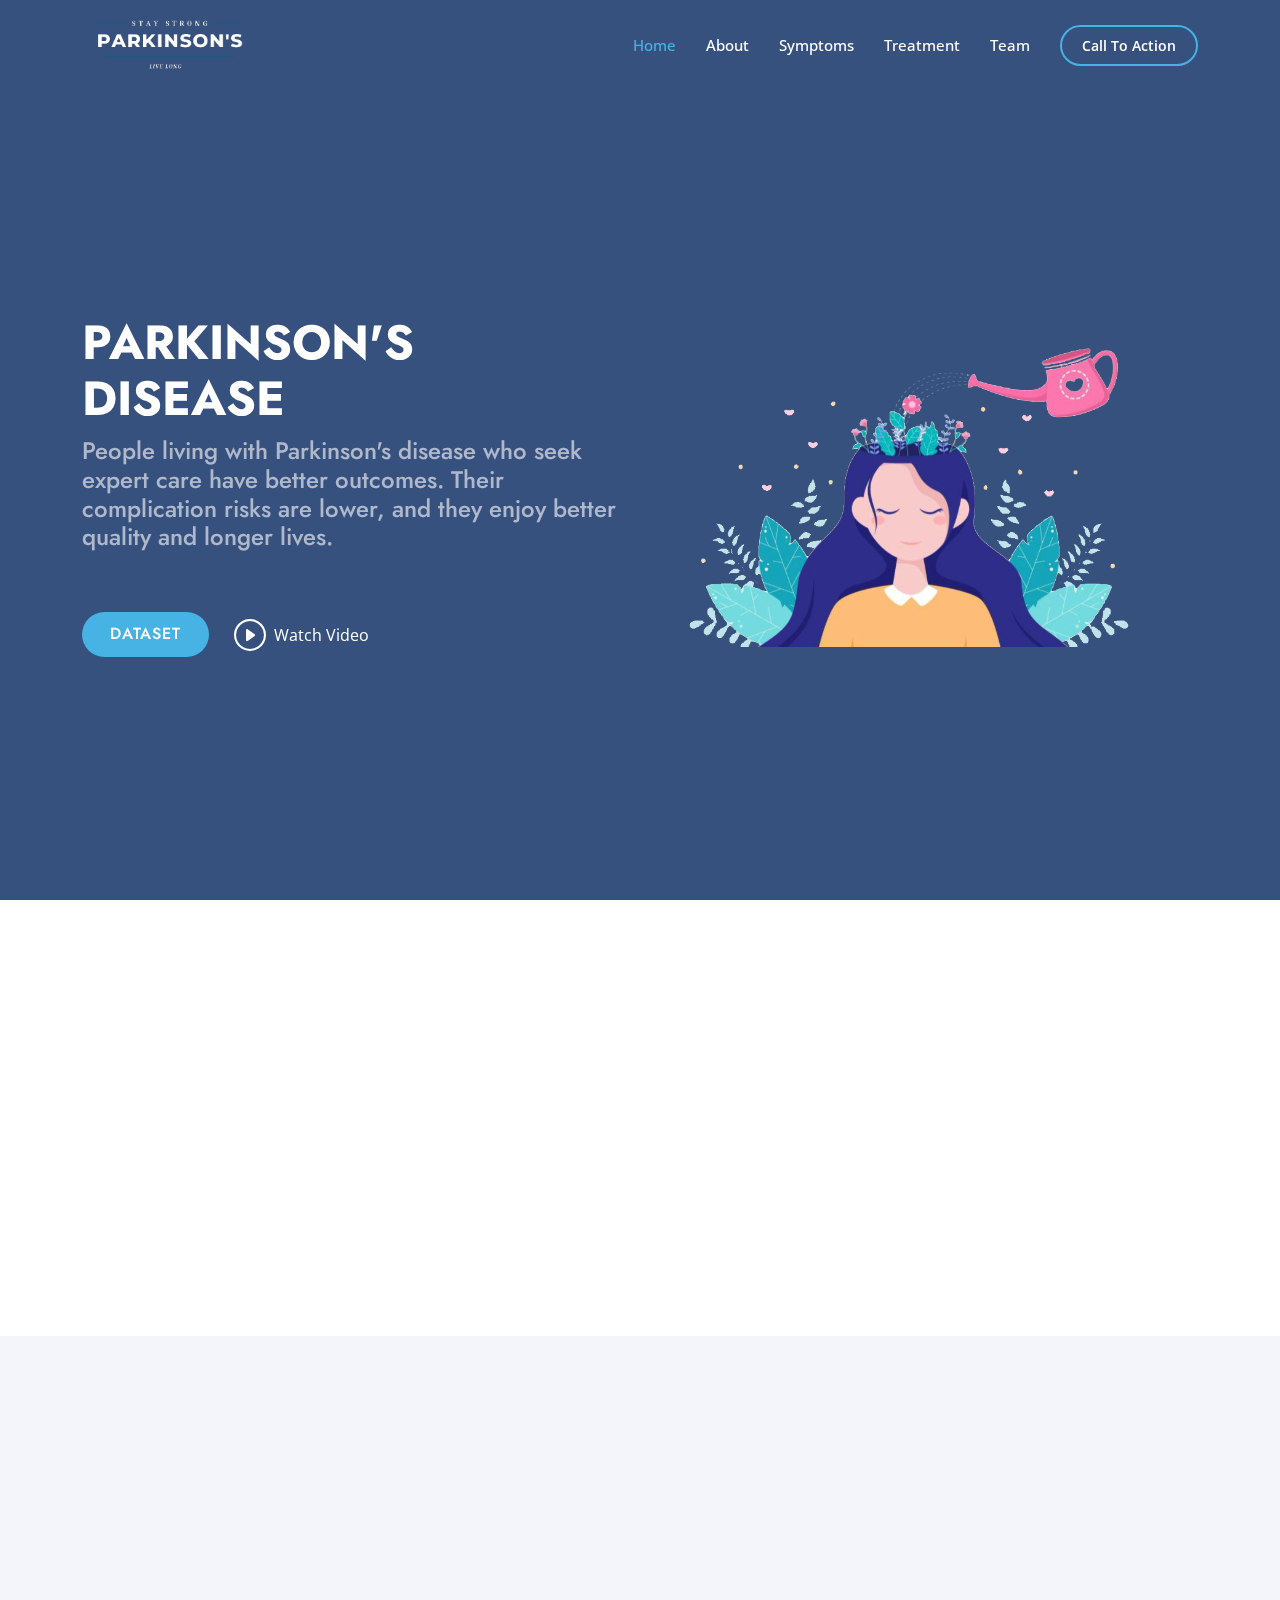
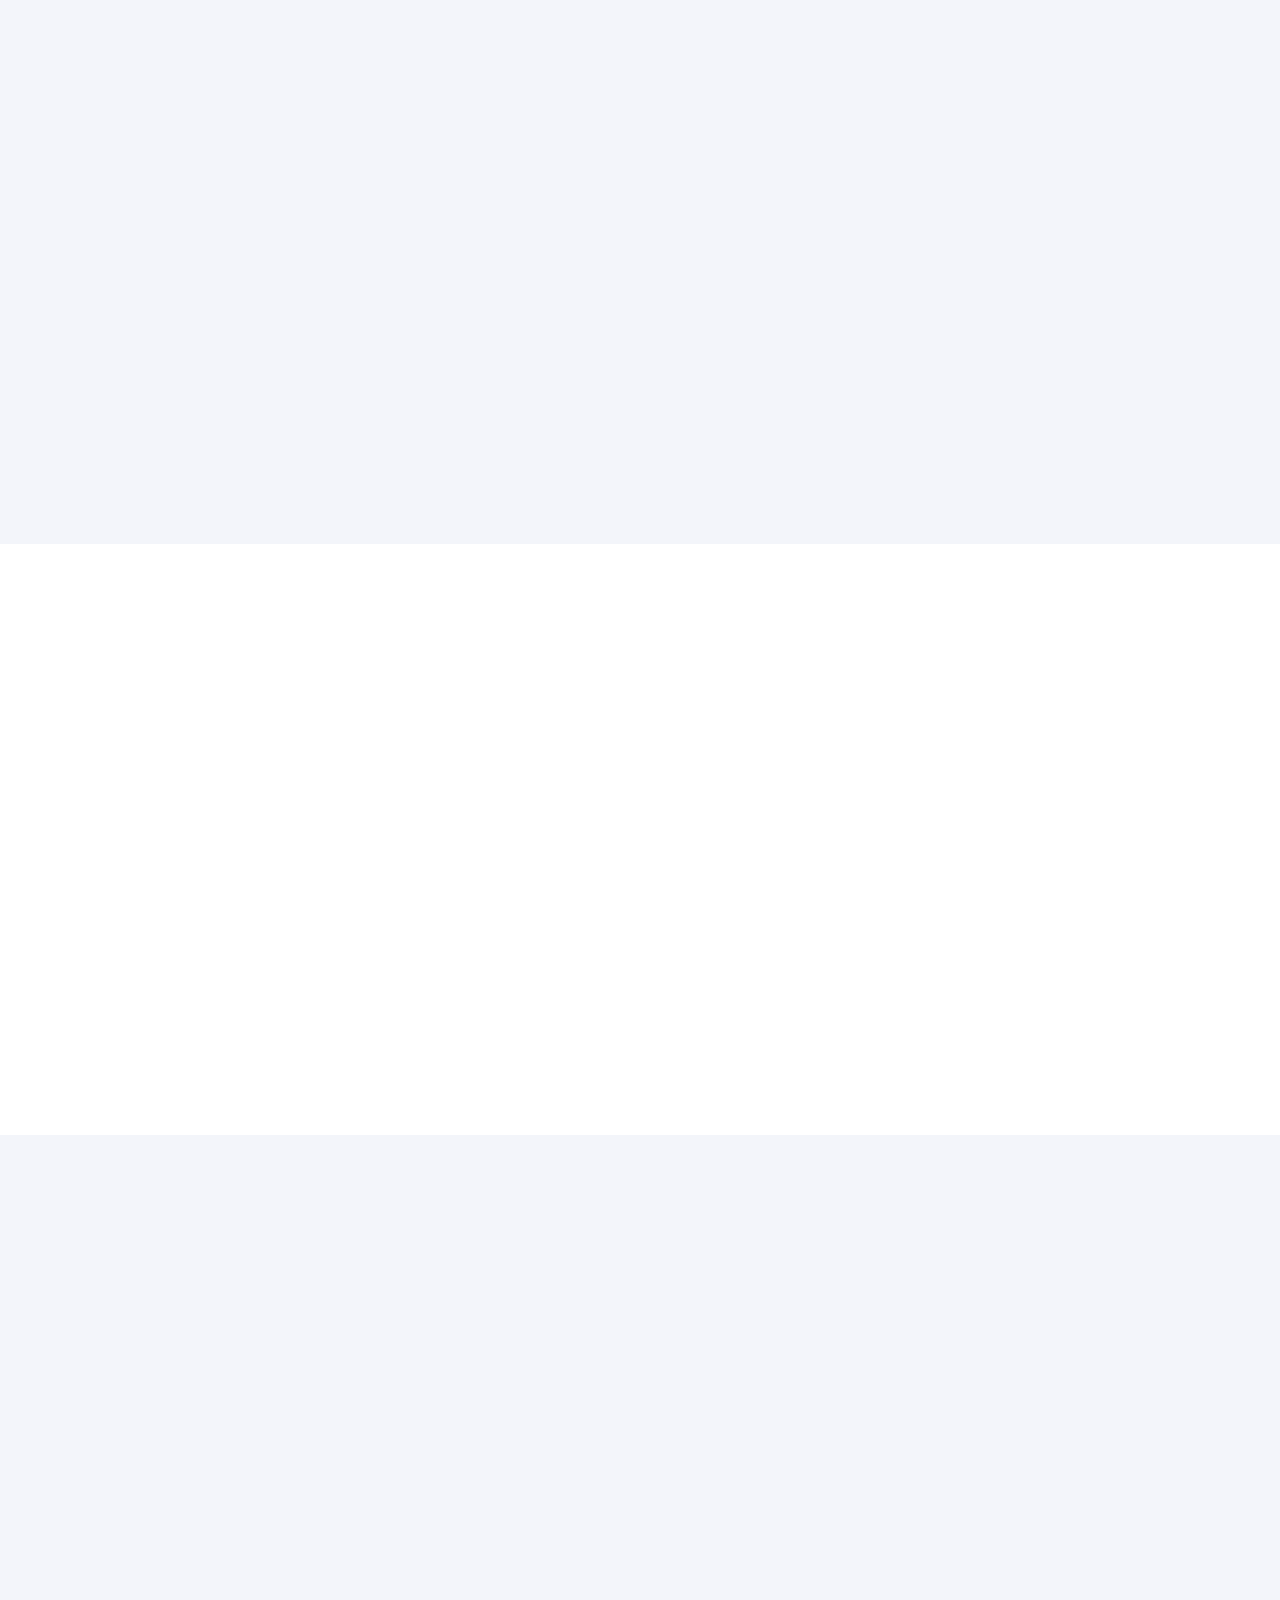
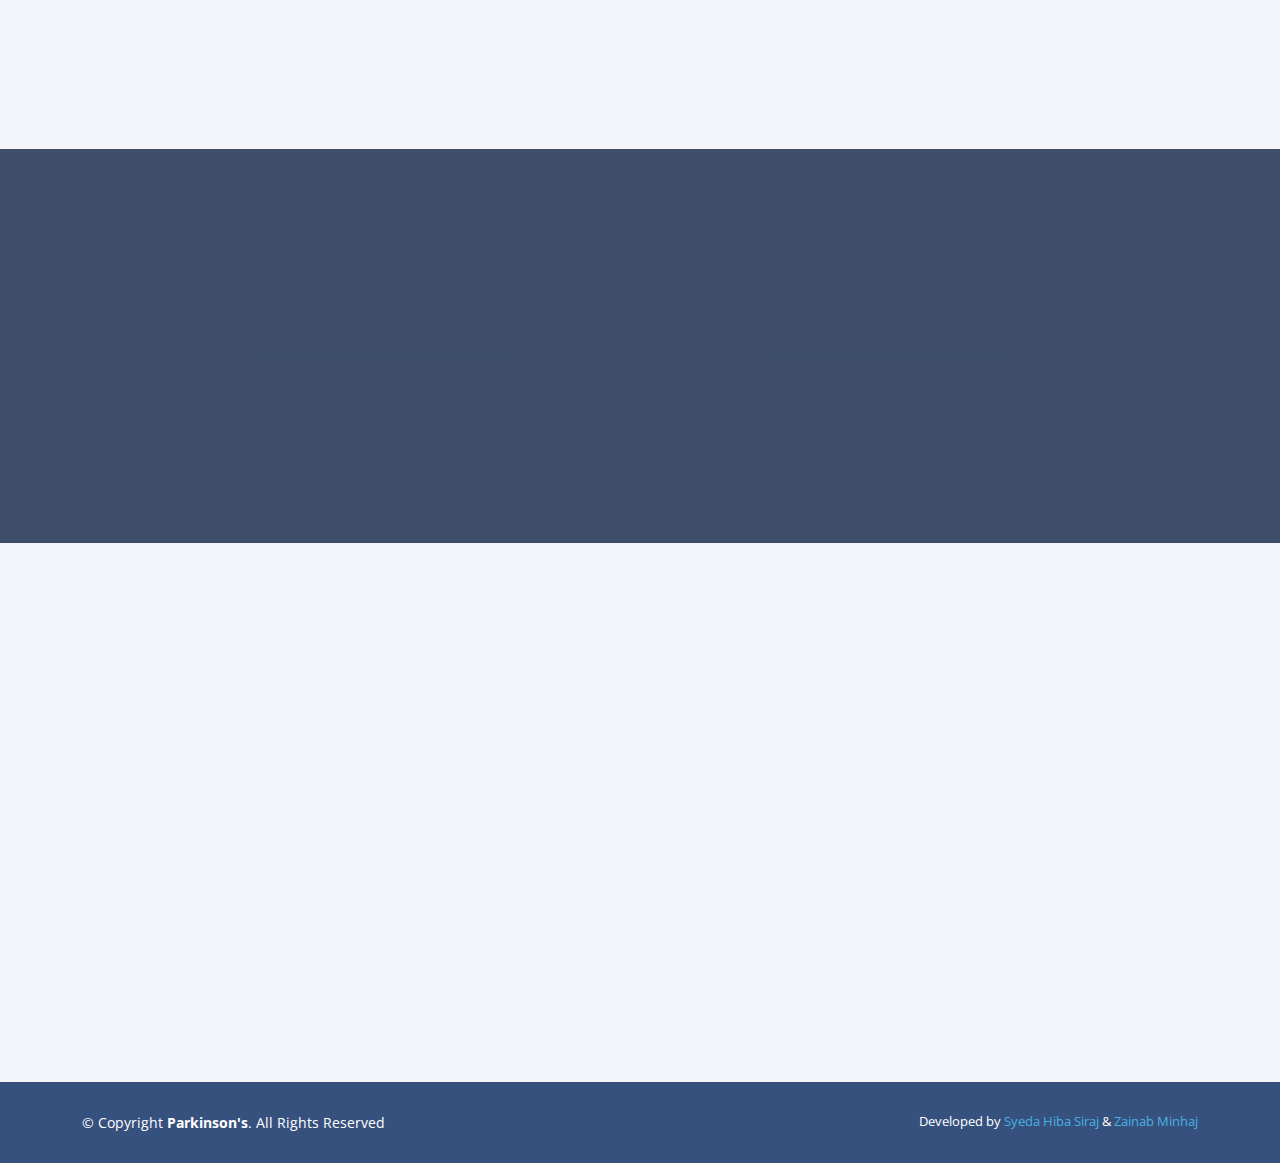
<file: index.html>
<!DOCTYPE html>
<html lang="en">

<head>
  <meta charset="utf-8">
  <meta content="width=device-width, initial-scale=1.0" name="viewport">

  <meta content="" name="description">
  <meta content="" name="keywords">

  <!-- Favicons -->
  <link href="assets/img/main-bg.png" rel="icon">

  <!-- Google Fonts -->
  <link href="https://fonts.googleapis.com/css?family=Open+Sans:300,300i,400,400i,600,600i,700,700i|Jost:300,300i,400,400i,500,500i,600,600i,700,700i|Poppins:300,300i,400,400i,500,500i,600,600i,700,700i" rel="stylesheet">

  <!-- Vendor CSS Files -->
  <link href="assets/vendor/aos/aos.css" rel="stylesheet">
  <link href="assets/vendor/bootstrap/css/bootstrap.min.css" rel="stylesheet">
  <link href="assets/vendor/bootstrap-icons/bootstrap-icons.css" rel="stylesheet">
  <link href="assets/vendor/boxicons/css/boxicons.min.css" rel="stylesheet">
  <link href="assets/vendor/glightbox/css/glightbox.min.css" rel="stylesheet">
  <link href="assets/vendor/remixicon/remixicon.css" rel="stylesheet">
  <link href="assets/vendor/swiper/swiper-bundle.min.css" rel="stylesheet">

  <!-- Main CSS File -->
  <link href="assets/css/style.css" rel="stylesheet">
</head>

<body>

  <!-- ======= Header ======= -->
  <header id="header" class="fixed-top ">
    <div class="container d-flex align-items-center">

      <!-- <h1 class="logo me-auto"><a href="index.html">Arsha</a></h1> -->
      <a href="index.html" class="logo me-auto"><img src="assets/img/logo.png" alt="" class="img"></a>

      <nav id="navbar" class="navbar">
        <ul>
          <li><a class="nav-link scrollto active" href="#hero">Home</a></li>
          <li><a class="nav-link scrollto" href="#about">About</a></li>
          <li><a class="nav-link scrollto" href="#skills">Symptoms</a></li>
          <li><a class="nav-link scrollto" href="#services">Treatment</a></li>
          <li><a class="nav-link scrollto" href="#team">Team</a></li>
          <li><a class="getstarted scrollto" href="#cta">Call To Action</a></li>
        </ul>
        <i class="bi bi-list mobile-nav-toggle"></i>
      </nav><!-- .navbar -->

    </div>
  </header><!-- End Header -->

  <!-- ======= Hero Section ======= -->
  <section id="hero" class="d-flex align-items-center">

    <div class="container">
      <div class="row">
        <div class="col-lg-6 d-flex flex-column justify-content-center pt-4 pt-lg-0 order-2 order-lg-1" data-aos="fade-up" data-aos-delay="200">
          <h1>PARKINSON'S DISEASE</h1>
          <h2>People living with Parkinson's disease who seek expert care have better outcomes. Their complication risks are lower, and they enjoy better quality and longer lives.</h2>
          <div class="d-flex justify-content-center justify-content-lg-start">
            <a href="https://drive.google.com/file/d/1nXP-bXCT-gIPBkwnV91a4RFwN1dkBr7x/view?usp=sharing" class="btn-get-started scrollto">DATASET</a>
            <a href="https://www.youtube.com/watch?v=ODX2-C2uEAs" class="glightbox btn-watch-video"><i class="bi bi-play-circle"></i><span>Watch Video</span></a>
          </div>
        </div>
        <div class="col-lg-6 order-1 order-lg-2 hero-img" data-aos="zoom-in" data-aos-delay="200">
          <img src="assets/img/new-bg-illustration.png" class="img-fluid animated" alt="">
        </div>
      </div>
    </div>

  </section><!-- End Hero -->

  <main id="main">

    <!-- ======= About Us Section ======= -->
    <section id="about" class="about">
      <div class="container" data-aos="fade-up">

        <div class="section-title">
          <h2>What is Parkinson’s disease?</h2>
        </div>

        <div class="row content">
          <div class="col-lg-6">
            <p>
              Parkinson’s disease is a nervous system disease that affects your ability to control movement.
            </p>
            <ul>
              <li><i class="ri-check-double-line"></i>About 50% more men than women get Parkinson’s disease. </li>
              <li><i class="ri-check-double-line"></i>It is most commonly seen in persons 60 years of age and older.</li>
              <li><i class="ri-check-double-line"></i>About 60,000 new cases of Parkinson’s disease are diagnosed in the United States each year.</li>
            </ul>
          </div>
          <div class="col-lg-6 pt-4 pt-lg-0">
            <p>
              The disease usually starts out slowly and worsens over time. If you have Parkinson’s disease, you may shake, have muscle stiffness, and have trouble walking and maintaining your balance and coordination. As the disease worsens, you may have trouble talking, sleeping, have mental and memory problems, experience behavioral changes and have other symptoms.
            </p>
            <a href="https://my.clevelandclinic.org/health/diseases/8525-parkinsons-disease-an-overview" class="btn-learn-more">Learn More</a>
          </div>
        </div>

      </div>
    </section><!-- End About Us Section -->

    <!-- ======= Why Us Section ======= -->
    <section id="why-us" class="why-us section-bg">
      <div class="container-fluid" data-aos="fade-up">

        <div class="row">

          <div class="col-lg-7 d-flex flex-column justify-content-center align-items-stretch  order-2 order-lg-1">

            <div class="content">
              <h3>Different stages of <strong>Parkinson’s disease?</strong></h3>
              <p>
                Each person with Parkinson’s disease experiences symptoms in their own unique way. The disease progresses from early stage to mid-stage to advanced stage. 
              </p>
            </div>

            <div class="accordion-list">
              <ul>
                <li>
                  <a data-bs-toggle="collapse" class="collapse" data-bs-target="#accordion-list-1"><span>01</span> Early stage : The initial state <i class="bx bx-chevron-down icon-show"></i><i class="bx bx-chevron-up icon-close"></i></a>
                  <div id="accordion-list-1" class="collapse show" data-bs-parent=".accordion-list">
                    <p>
                      Early symptoms of Parkinson’s disease are usually mild and typically occur slowly and do not interfere with daily activities. Sometimes early symptoms are not easy to detect or you may think early symptoms are simply normal signs of aging. You may have fatigue or a general sense of uneasiness. You may feel a slight tremor or have difficulty standing.
                    </p>
                  </div>
                </li>

                <li>
                  <a data-bs-toggle="collapse" data-bs-target="#accordion-list-2" class="collapsed"><span>02</span> Mid-stage : The intermediate state <i class="bx bx-chevron-down icon-show"></i><i class="bx bx-chevron-up icon-close"></i></a>
                  <div id="accordion-list-2" class="collapse" data-bs-parent=".accordion-list">
                    <p>
                      Symptoms start getting worse. Tremor, muscle stiffness and movement problems may now affect both sides of the body. Balance problems and falls are becoming more common. You may still be fully independent but daily tasks of everyday living, such as bathing and dressing, are becoming more difficult to do and take longer to complete.
                    </p>
                  </div>
                </li>

                <li>
                  <a data-bs-toggle="collapse" data-bs-target="#accordion-list-3" class="collapsed"><span>03</span> Advanced stage : The eventual state <i class="bx bx-chevron-down icon-show"></i><i class="bx bx-chevron-up icon-close"></i></a>
                  <div id="accordion-list-3" class="collapse" data-bs-parent=".accordion-list">
                    <p>
                      You now require a wheelchair to get around or are bedridden. You may experience hallucinations or delusions. You now require full-time nursing care.
                    </p>
                  </div>
                </li>

              </ul>
            </div>

          </div>

          <div class="col-lg-5 align-items-stretch order-1 order-lg-2 img" style='background-image: url("assets/img/bg-illustration.png");' data-aos="zoom-in" data-aos-delay="150">&nbsp;</div>
        </div>

      </div>
    </section><!-- End Why Us Section -->

    <!-- ======= Skills Section ======= -->
    <section id="skills" class="skills">
      <div class="container" data-aos="fade-up">

        <div class="row">
          <div class="col-lg-6 d-flex align-items-center" data-aos="fade-right" data-aos-delay="100">
            <img src="assets/img/symptoms.png" class="img-fluid" alt="">
          </div>
          <div class="col-lg-6 pt-4 pt-lg-0 content" data-aos="fade-left" data-aos-delay="100">
            <h3>PD Symptoms</h3>
            <p class="fst-italic">
              Symptoms of Parkinson’s disease and the rate of decline vary widely from person to person.
            </p>

            <div class="skills-content">

              <div class="progress">
                <span class="skill">Tremor <i class="val">87%</i></span>
                <div class="progress-bar-wrap">
                  <div class="progress-bar" role="progressbar" aria-valuenow="87" aria-valuemin="0" aria-valuemax="100"></div>
                </div>
              </div>

              <div class="progress">
                <span class="skill">Slowness of movement<i class="val">80%</i></span>
                <div class="progress-bar-wrap">
                  <div class="progress-bar" role="progressbar" aria-valuenow="80" aria-valuemin="0" aria-valuemax="100"></div>
                </div>
              </div>

              <div class="progress">
                <span class="skill">Rigid muscles/stiff limbs <i class="val">75%</i></span>
                <div class="progress-bar-wrap">
                  <div class="progress-bar" role="progressbar" aria-valuenow="75" aria-valuemin="0" aria-valuemax="100"></div>
                </div>
              </div>

              <div class="progress">
                <span class="skill">Coordination problems <i class="val">65%</i></span>
                <div class="progress-bar-wrap">
                  <div class="progress-bar" role="progressbar" aria-valuenow="65" aria-valuemin="0" aria-valuemax="100"></div>
                </div>
              </div>

              <div class="progress">
                <span class="skill">Muscle twisting, spasms or cramps <i class="val">55%</i></span>
                <div class="progress-bar-wrap">
                  <div class="progress-bar" role="progressbar" aria-valuenow="55" aria-valuemin="0" aria-valuemax="100"></div>
                </div>
              </div>

              <div class="progress">
                <span class="skill">Stooped posture <i class="val">47%</i></span>
                <div class="progress-bar-wrap">
                  <div class="progress-bar" role="progressbar" aria-valuenow="47" aria-valuemin="0" aria-valuemax="100"></div>
                </div>
              </div>

            </div>

          </div>
        </div>

      </div>
    </section><!-- End Skills Section -->

    <!-- ======= Treatment Section ======= -->
    <section id="services" class="services section-bg">
      <div class="container" data-aos="fade-up">

        <div class="section-title">
          <h2>Treatment</h2>
          <p>Medications are the main treatment method for patients with Parkinson’s disease. Doctors work closely with there patients to develop a treatment plan best suited for them based on the severity of the Parkinson's disease at the time of diagnosis, side effects of the drug class and success or failure of symptom control of the medications that they try.</p>
        </div>

        <div class="row">
          <div class="col-xl-3 col-md-6 d-flex align-items-stretch" data-aos="zoom-in" data-aos-delay="100">
            <div class="icon-box">
              <div class="icon"><i class="bx bxl-dribbble"></i></div>
              <h4><a href="https://go.drugbank.com/drugs/DB01235">Levodopa</a></h4>
              <p>Nerve cells use levodopa to make dopamine, which replenishes the low amount found in the brain of persons with Parkinson’s disease.</p>
            </div>
          </div>

          <div class="col-xl-3 col-md-6 d-flex align-items-stretch mt-4 mt-md-0" data-aos="zoom-in" data-aos-delay="200">
            <div class="icon-box">
              <div class="icon"><i class="bx bx-file"></i></div>
              <h4><a href="https://www.parkinson.org/Understanding-Parkinsons/Treatment/Prescription-Medications/MAO-B-Inhibitors">MAO B inhibitors</a></h4>
              <p>These drugs block a particular brain enzyme – monoamine oxidase B (MAO B) – that breaks down dopamine in one's brain. </p>
            </div>
          </div>

          <div class="col-xl-3 col-md-6 d-flex align-items-stretch mt-4 mt-xl-0" data-aos="zoom-in" data-aos-delay="300">
            <div class="icon-box">
              <div class="icon"><i class="bx bx-tachometer"></i></div>
              <h4><a href="https://www.healthline.com/health/anticholinergics#:~:text=Anticholinergics%20are%20drugs%20that%20block,urinary%20incontinence">Anticholinergics</a></h4>
              <p>These drugs help reduce tremor and muscle stiffness. Examples include benztropine (Cogentin®) and trihexyphenidyl (Artane®).</p>
            </div>
          </div>

          <div class="col-xl-3 col-md-6 d-flex align-items-stretch mt-4 mt-xl-0" data-aos="zoom-in" data-aos-delay="400">
            <div class="icon-box">
              <div class="icon"><i class="bx bx-layer"></i></div>
              <h4><a href="https://medlineplus.gov/druginfo/meds/a619053.html">Istradefylline</a></h4>
              <p>Istradefylline is an adenosine A2A receptor antagonist. It is used for people taking carbidopa-levodopa but experiencing off symptoms.</p>
            </div>
          </div>

        </div>

      </div>
    </section><!-- End Treatment Section -->

    <!-- ======= Cta Section ======= -->
    <section id="cta" class="cta">
      <div class="container" data-aos="zoom-in">

        <div class="row">
          <div class="col-lg-9 text-center text-lg-start">
            <h3>Get Yourself Checked!</h3>
            <p>Machine Learning model - SVM (Support Vector Machine Classifier) is being used to evaluate various human voice deflections to confirm Parkinson's disease symptoms. A large amount of data is collected in our model from both the normal person and the previously affected person with Parkinson's disease. Machine learning algorithms are used to train this data. The project achieved an efficiency rate of 88%.</p>
          </div>
          <div class="col-lg-3 cta-btn-container text-center">
            <a class="cta-btn align-middle" href="https://parkinsonsdiseasee.herokuapp.com/">Call To Action</a>
          </div>
        </div>

      </div>
    </section><!-- End Cta Section -->

    <!-- ======= Team Section ======= -->
    <section id="team" class="team section-bg">
      <div class="container" data-aos="fade-up">

        <div class="section-title">
          <h2>Team</h2>
          <p>
            We are an enthusiastic team from MJCET pursuing 3rd year engineering in the field of Information Technology, who created this website as an information portal to understand what Parkinson's Disease is and have evaluated and worked on SVM (Machine Learning Model) to train it to detect whether a person is suffering from the disease or not.
          </p>
        </div>

        <div class="row">

          <div class="col-lg-6">
            <div class="member d-flex align-items-start" data-aos="zoom-in" data-aos-delay="100">
              <div class="pic"><img src="assets/img/team/team-1.jpg" class="img-fluid" alt="" height="331" width="339"></div>
              <div class="member-info">
                <h4>Syeda Hiba Siraj</h4>
                <span>Student | MJCET</span>
                <p>Developed the website, analyzed Parkinson's Disease dataset and worked on Support Vector Machine Classifier model code.</p>
                <div class="social">
                  <a href=""><i class="ri-twitter-fill"></i></a>
                  <a href=""><i class="ri-facebook-fill"></i></a>
                  <a href=""><i class="ri-instagram-fill"></i></a>
                  <a href=""> <i class="ri-linkedin-box-fill"></i> </a>
                </div>
              </div>
            </div>
          </div>

          <div class="col-lg-6 mt-4 mt-lg-0">
            <div class="member d-flex align-items-start" data-aos="zoom-in" data-aos-delay="200">
              <div class="pic"><img src="assets/img/team/team-2.jpg" class="img-fluid" alt=""></div>
              <div class="member-info">
                <h4>Zainab Minhaj</h4>
                <span>Student | MJCET</span>
                <p>Designed the skeleton of the website, researched on the Machine Learning model - Support Vector Machine Classifier</p>
                <div class="social">
                  <a href=""><i class="ri-twitter-fill"></i></a>
                  <a href=""><i class="ri-facebook-fill"></i></a>
                  <a href=""><i class="ri-instagram-fill"></i></a>
                  <a href=""> <i class="ri-linkedin-box-fill"></i> </a>
                </div>
              </div>
            </div>
          </div>

        </div>

      </div>
    </section><!-- End Team Section -->

  </main><!-- End #main -->

  <!-- ======= Footer ======= -->
  <footer id="footer">

    <div class="container footer-bottom clearfix">
      <div class="copyright">
        &copy; Copyright <strong><span>Parkinson's</span></strong>. All Rights Reserved
      </div>
      <div class="credits">
        Developed by <a href="https://www.linkedin.com/in/syedahiba19/">Syeda Hiba Siraj</a> & <a href="https://www.linkedin.com/in/zainab-minhaj/">Zainab Minhaj</a> 
      </div>
    </div>
  </footer><!-- End Footer -->

  <div id="preloader"></div>
  <a href="#" class="back-to-top d-flex align-items-center justify-content-center"><i class="bi bi-arrow-up-short"></i></a>

  <!-- Vendor JS Files -->
  <script src="assets/vendor/aos/aos.js"></script>
  <script src="assets/vendor/bootstrap/js/bootstrap.bundle.min.js"></script>
  <script src="assets/vendor/glightbox/js/glightbox.min.js"></script>
  <script src="assets/vendor/isotope-layout/isotope.pkgd.min.js"></script>
  <script src="assets/vendor/php-email-form/validate.js"></script>
  <script src="assets/vendor/swiper/swiper-bundle.min.js"></script>
  <script src="assets/vendor/waypoints/noframework.waypoints.js"></script>

  <!-- Template Main JS File -->
  <script src="assets/js/main.js"></script>

</body>

</html>
</file>
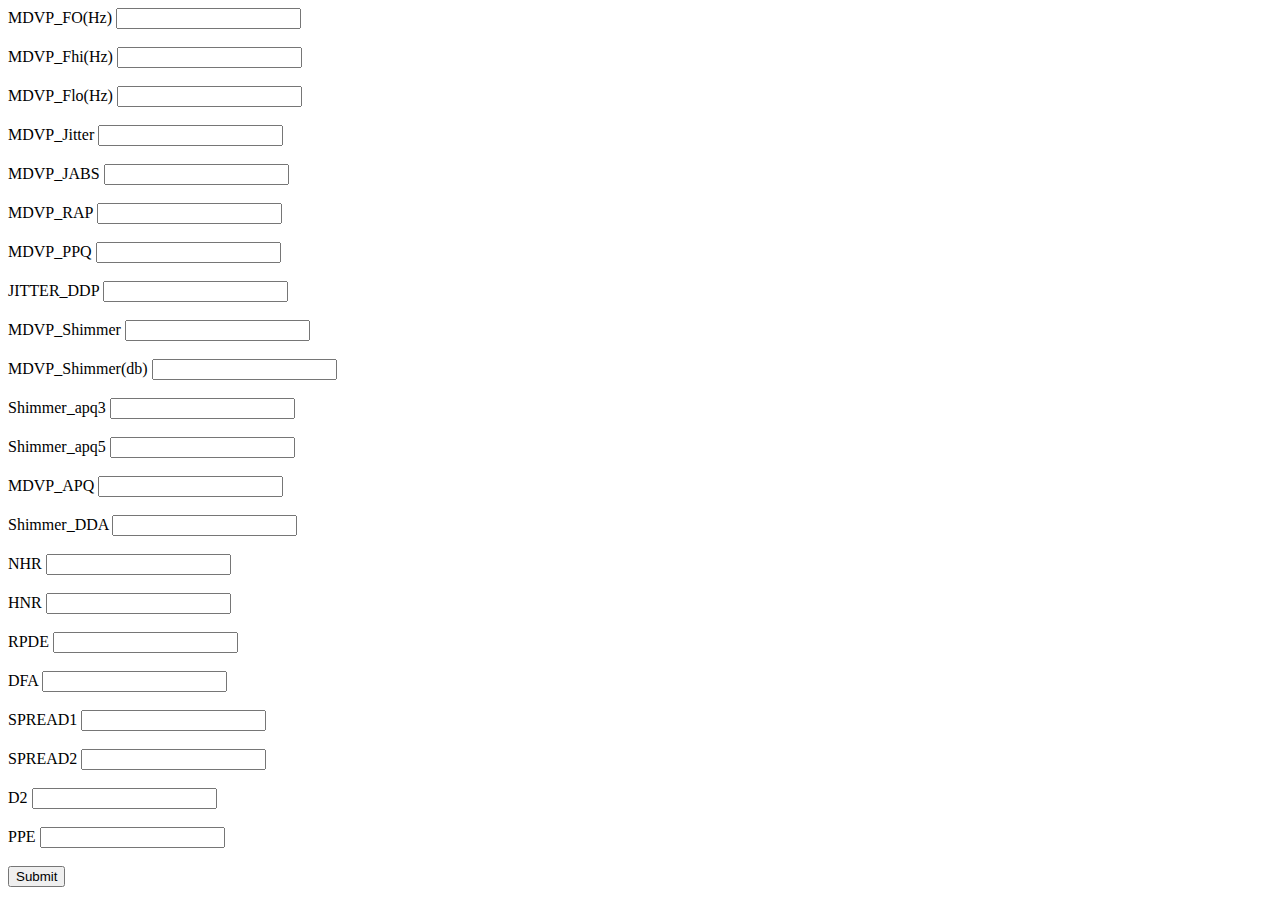
<file: templates/cta.html>
<!DOCTYPE html>
<html lang="en">
<head>
    <meta charset="UTF-8">
    <meta http-equiv="X-UA-Compatible" content="IE=edge">
    <meta name="viewport" content="width=device-width, initial-scale=1.0">
    <title>Document</title>
</head>
<body>
    <form action="/sub" method="POST">
        <div class="row">
            <div class="col-lg-6">
                <label for="mdvp_fo"> MDVP_FO(Hz)
                    <input type="text" name="mdvp_fo" id="mdvp_fo">
                </label> <br><br>
                <label for="mdvp_fhi"> MDVP_Fhi(Hz)
                    <input type="text" name="mdvp_Fhi" id="mdvp_Fhi">
                </label> <br><br>
                <label for="mdvp_Flo">MDVP_Flo(Hz)
                    <input type="text" name="mdvp_Flo" id="mdvp_Flo">
                </label> <br><br>
                <label for="mdvp_jitter"> MDVP_Jitter
                    <input type="text" name="mdvp_jitter" id="mdvp_jitter">
                </label> <br><br>
                <label for="mdvp_jabs"> MDVP_JABS
                    <input type="text" name="mdvp_jabs" id="mdvp_jabs">
                </label> <br><br>
                <label for="mdvp_RAP"> MDVP_RAP
                    <input type="text" name="mdvp_RAP" id="mdvp_RAP">
                </label> <br><br>
                <label for="mdvp_PPQ"> MDVP_PPQ
                    <input type="text" name="mdvp_PPQ" id="mdvp_PPQ">
                </label> <br><br>
                <label for="jitter_DDP"> JITTER_DDP
                    <input type="text" name="jitter_DDP" id="jitter_DDP">
                </label> <br><br>
                <label for="mdvp_shimmer"> MDVP_Shimmer
                    <input type="text" name="mdvp_shimmer" id="mdvp_shimmer">
                </label> <br><br>
                <label for="mdvp_shimmerdb"> MDVP_Shimmer(db)
                    <input type="text" name="mdvp_shimmerdb" id="mdvp_shimmerdb">
                </label> <br><br>
                <label for="shimmer_apq3">Shimmer_apq3
                    <input type="text" name="shimmer_apq3" id="shimmer_apq3">
                </label> <br><br>
            </div>

            <div class="col-lg-6">
                <label for="shimmer_apq5">Shimmer_apq5
                    <input type="text" name="shimmer_apq5" id="shimmer_apq5">
                </label> <br><br>
                <label for="mdvp_apq"> MDVP_APQ
                    <input type="text" name="mdvp_apq" id="mdvp_apq">
                </label> <br><br>
                <label for="shimmer_DDA">Shimmer_DDA
                    <input type="text" name="shimmer_DDA" id="shimmer_DDA">
                </label> <br><br>
                <label for="nhr"> NHR
                    <input type="text" name="nhr" id="nhr">
                </label> <br><br>
                <label for="hnr"> HNR
                 <input type="text" name="hnr" id="hnr">
                </label> <br><br>
                <label for="rpde">RPDE
                    <input type="text" name="rpde" id="rpde">
                </label> <br><br>
                <label for="dfa"> DFA
                    <input type="text" name="dfa" id="dfa">
                </label> <br><br>
                <label for="spread1"> SPREAD1
                    <input type="text" name="spread1" id="spread1">
                </label> <br><br>
                <label for="spread2"> SPREAD2
                    <input type="text" name="spread2" id="spread2">
                </label> <br><br>
                <label for="d2"> D2
                    <input type="text" name="d2" id="d2">
                </label> <br><br>
                <label for="PPE"> PPE
                    <input type="text" name="ppe" id="ppe">
                </label> <br> <br>
            </div>
        </div>       
        <input type="submit" value="Submit">
    </form>
</body>
</html>
</file>
<file: assets/css/style.css>
/**
* Template Name: Arsha - v4.6.0
* Template URL: https://bootstrapmade.com/arsha-free-bootstrap-html-template-corporate/
* Author: BootstrapMade.com
* License: https://bootstrapmade.com/license/
*/

/*--------------------------------------------------------------
# General
--------------------------------------------------------------*/
body {
  font-family: "Open Sans", sans-serif;
  color: #444444;
}

a {
  color: #47b2e4;
  text-decoration: none;
}

a:hover {
  color: #73c5eb;
  text-decoration: none;
}

h1, h2, h3, h4, h5, h6 {
  font-family: "Jost", sans-serif;
}

/*--------------------------------------------------------------
# Preloader
--------------------------------------------------------------*/
#preloader {
  position: fixed;
  top: 0;
  left: 0;
  right: 0;
  bottom: 0;
  z-index: 9999;
  overflow: hidden;
  background: #37517e;
}

#preloader:before {
  content: "";
  position: fixed;
  top: calc(50% - 30px);
  left: calc(50% - 30px);
  border: 6px solid #37517e;
  border-top-color: #fff;
  border-bottom-color: #fff;
  border-radius: 50%;
  width: 60px;
  height: 60px;
  -webkit-animation: animate-preloader 1s linear infinite;
  animation: animate-preloader 1s linear infinite;
}

@-webkit-keyframes animate-preloader {
  0% {
    transform: rotate(0deg);
  }
  100% {
    transform: rotate(360deg);
  }
}

@keyframes animate-preloader {
  0% {
    transform: rotate(0deg);
  }
  100% {
    transform: rotate(360deg);
  }
}
/*--------------------------------------------------------------
# Back to top button
--------------------------------------------------------------*/
.back-to-top {
  position: fixed;
  visibility: hidden;
  opacity: 0;
  right: 15px;
  bottom: 15px;
  z-index: 996;
  background: #47b2e4;
  width: 40px;
  height: 40px;
  border-radius: 50px;
  transition: all 0.4s;
}
.back-to-top i {
  font-size: 24px;
  color: #fff;
  line-height: 0;
}
.back-to-top:hover {
  background: #6bc1e9;
  color: #fff;
}
.back-to-top.active {
  visibility: visible;
  opacity: 1;
}

/*--------------------------------------------------------------
# Header
--------------------------------------------------------------*/
#header {
  transition: all 0.5s;
  z-index: 997;
  padding: 15px 0;
}
#header.header-scrolled, #header.header-inner-pages {
  background: rgba(40, 58, 90, 0.9);
}
#header .logo {
  font-size: 30px;
  margin: 0;
  padding: 0;
  line-height: 1;
  font-weight: 500;
  letter-spacing: 2px;
  text-transform: uppercase;
}
#header .logo a {
  color: #fff;
}
#header .logo img {
  max-height: 60px;
}

/*--------------------------------------------------------------
# Navigation Menu
--------------------------------------------------------------*/
/**
* Desktop Navigation 
*/
.navbar {
  padding: 0;
}
.navbar ul {
  margin: 0;
  padding: 0;
  display: flex;
  list-style: none;
  align-items: center;
}
.navbar li {
  position: relative;
}
.navbar a, .navbar a:focus {
  display: flex;
  align-items: center;
  justify-content: space-between;
  padding: 10px 0 10px 30px;
  font-size: 15px;
  font-weight: 500;
  color: #fff;
  white-space: nowrap;
  transition: 0.3s;
}
.navbar a i, .navbar a:focus i {
  font-size: 12px;
  line-height: 0;
  margin-left: 5px;
}
.navbar a:hover, .navbar .active, .navbar .active:focus, .navbar li:hover > a {
  color: #47b2e4;
}
.navbar .getstarted, .navbar .getstarted:focus {
  padding: 8px 20px;
  margin-left: 30px;
  border-radius: 50px;
  color: #fff;
  font-size: 14px;
  border: 2px solid #47b2e4;
  font-weight: 600;
}
.navbar .getstarted:hover, .navbar .getstarted:focus:hover {
  color: #fff;
  background: #31a9e1;
}
.navbar .dropdown ul {
  display: block;
  position: absolute;
  left: 14px;
  top: calc(100% + 30px);
  margin: 0;
  padding: 10px 0;
  z-index: 99;
  opacity: 0;
  visibility: hidden;
  background: #fff;
  box-shadow: 0px 0px 30px rgba(127, 137, 161, 0.25);
  transition: 0.3s;
  border-radius: 4px;
}
.navbar .dropdown ul li {
  min-width: 200px;
}
.navbar .dropdown ul a {
  padding: 10px 20px;
  font-size: 14px;
  text-transform: none;
  font-weight: 500;
  color: #0c3c53;
}
.navbar .dropdown ul a i {
  font-size: 12px;
}
.navbar .dropdown ul a:hover, .navbar .dropdown ul .active:hover, .navbar .dropdown ul li:hover > a {
  color: #47b2e4;
}
.navbar .dropdown:hover > ul {
  opacity: 1;
  top: 100%;
  visibility: visible;
}
.navbar .dropdown .dropdown ul {
  top: 0;
  left: calc(100% - 30px);
  visibility: hidden;
}
.navbar .dropdown .dropdown:hover > ul {
  opacity: 1;
  top: 0;
  left: 100%;
  visibility: visible;
}
@media (max-width: 1366px) {
  .navbar .dropdown .dropdown ul {
    left: -90%;
  }
  .navbar .dropdown .dropdown:hover > ul {
    left: -100%;
  }
}

/**
* Mobile Navigation 
*/
.mobile-nav-toggle {
  color: #fff;
  font-size: 28px;
  cursor: pointer;
  display: none;
  line-height: 0;
  transition: 0.5s;
}
.mobile-nav-toggle.bi-x {
  color: #fff;
}

@media (max-width: 991px) {
  .mobile-nav-toggle {
    display: block;
  }

  .navbar ul {
    display: none;
  }
}
.navbar-mobile {
  position: fixed;
  overflow: hidden;
  top: 0;
  right: 0;
  left: 0;
  bottom: 0;
  background: rgba(40, 58, 90, 0.9);
  transition: 0.3s;
  z-index: 999;
}
.navbar-mobile .mobile-nav-toggle {
  position: absolute;
  top: 15px;
  right: 15px;
}
.navbar-mobile ul {
  display: block;
  position: absolute;
  top: 55px;
  right: 15px;
  bottom: 15px;
  left: 15px;
  padding: 10px 0;
  border-radius: 10px;
  background-color: #fff;
  overflow-y: auto;
  transition: 0.3s;
}
.navbar-mobile a, .navbar-mobile a:focus {
  padding: 10px 20px;
  font-size: 15px;
  color: #37517e;
}
.navbar-mobile a:hover, .navbar-mobile .active, .navbar-mobile li:hover > a {
  color: #47b2e4;
}
.navbar-mobile .getstarted, .navbar-mobile .getstarted:focus {
  margin: 15px;
  color: #37517e;
}
.navbar-mobile .dropdown ul {
  position: static;
  display: none;
  margin: 10px 20px;
  padding: 10px 0;
  z-index: 99;
  opacity: 1;
  visibility: visible;
  background: #fff;
  box-shadow: 0px 0px 30px rgba(127, 137, 161, 0.25);
}
.navbar-mobile .dropdown ul li {
  min-width: 200px;
}
.navbar-mobile .dropdown ul a {
  padding: 10px 20px;
}
.navbar-mobile .dropdown ul a i {
  font-size: 12px;
}
.navbar-mobile .dropdown ul a:hover, .navbar-mobile .dropdown ul .active:hover, .navbar-mobile .dropdown ul li:hover > a {
  color: #47b2e4;
}
.navbar-mobile .dropdown > .dropdown-active {
  display: block;
}

/*--------------------------------------------------------------
# Hero Section
--------------------------------------------------------------*/
#hero {
  width: 100%;
  height: 100vh;
  background: #37517e;
}
#hero .container {
  padding-top: 72px;
}
#hero h1 {
  margin: 0 0 10px 0;
  font-size: 48px;
  font-weight: 700;
  line-height: 56px;
  color: #fff;
}
#hero h2 {
  color: rgba(255, 255, 255, 0.6);
  margin-bottom: 50px;
  font-size: 24px;
}
#hero .btn-get-started {
  font-family: "Jost", sans-serif;
  font-weight: 500;
  font-size: 16px;
  letter-spacing: 1px;
  display: inline-block;
  padding: 10px 28px 11px 28px;
  border-radius: 50px;
  transition: 0.5s;
  margin: 10px 0 0 0;
  color: #fff;
  background: #47b2e4;
}
#hero .btn-get-started:hover {
  background: #209dd8;
}
#hero .btn-watch-video {
  font-size: 16px;
  display: flex;
  align-items: center;
  transition: 0.5s;
  margin: 10px 0 0 25px;
  color: #fff;
  line-height: 1;
}
#hero .btn-watch-video i {
  line-height: 0;
  color: #fff;
  font-size: 32px;
  transition: 0.3s;
  margin-right: 8px;
}
#hero .btn-watch-video:hover i {
  color: #47b2e4;
}
#hero .animated {
  animation: up-down 2s ease-in-out infinite alternate-reverse both;
}
@media (max-width: 991px) {
  #hero {
    height: 85vh;
    text-align: center;
  }
  #hero .animated {
    -webkit-animation: none;
    animation: none;
  }
  #hero .hero-img {
    text-align: center;
  }
  #hero .hero-img img {
    width: 50%;
  }
}
@media (max-width: 768px) {
  #hero h1 {
    font-size: 28px;
    line-height: 36px;
  }
  #hero h2 {
    font-size: 18px;
    line-height: 24px;
    margin-bottom: 30px;
  }
  #hero .hero-img img {
    width: 70%;
  }
}
@media (max-width: 575px) {
  #hero .hero-img img {
    width: 80%;
  }
  #hero .btn-get-started {
    font-size: 16px;
    padding: 10px 24px 11px 24px;
  }
}

@-webkit-keyframes up-down {
  0% {
    transform: translateY(10px);
  }
  100% {
    transform: translateY(-10px);
  }
}

@keyframes up-down {
  0% {
    transform: translateY(10px);
  }
  100% {
    transform: translateY(-10px);
  }
}
/*--------------------------------------------------------------
# Sections General
--------------------------------------------------------------*/
section {
  padding: 60px 0;
  overflow: hidden;
}

.section-bg {
  background-color: #f3f5fa;
}

.section-title {
  text-align: center;
  padding-bottom: 30px;
}
.section-title h2 {
  font-size: 32px;
  font-weight: bold;
  text-transform: uppercase;
  margin-bottom: 20px;
  padding-bottom: 20px;
  position: relative;
  color: #37517e;
}
.section-title h2::before {
  content: "";
  position: absolute;
  display: block;
  width: 120px;
  height: 1px;
  background: #ddd;
  bottom: 1px;
  left: calc(50% - 60px);
}
.section-title h2::after {
  content: "";
  position: absolute;
  display: block;
  width: 40px;
  height: 3px;
  background: #47b2e4;
  bottom: 0;
  left: calc(50% - 20px);
}
.section-title p {
  margin-bottom: 0;
}

/*--------------------------------------------------------------
# About Us
--------------------------------------------------------------*/
.about .content h3 {
  font-weight: 600;
  font-size: 26px;
}
.about .content ul {
  list-style: none;
  padding: 0;
}
.about .content ul li {
  padding-left: 28px;
  position: relative;
}
.about .content ul li + li {
  margin-top: 10px;
}
.about .content ul i {
  position: absolute;
  left: 0;
  top: 2px;
  font-size: 20px;
  color: #47b2e4;
  line-height: 1;
}
.about .content p:last-child {
  margin-bottom: 0;
}
.about .content .btn-learn-more {
  font-family: "Poppins", sans-serif;
  font-weight: 500;
  font-size: 14px;
  letter-spacing: 1px;
  display: inline-block;
  padding: 12px 32px;
  border-radius: 4px;
  transition: 0.3s;
  line-height: 1;
  color: #47b2e4;
  -webkit-animation-delay: 0.8s;
  animation-delay: 0.8s;
  margin-top: 6px;
  border: 2px solid #47b2e4;
}
.about .content .btn-learn-more:hover {
  background: #47b2e4;
  color: #fff;
  text-decoration: none;
}

/*--------------------------------------------------------------
# Why Us
--------------------------------------------------------------*/
.why-us .content {
  padding: 60px 100px 0 100px;
}
.why-us .content h3 {
  font-weight: 400;
  font-size: 34px;
  color: #37517e;
}
.why-us .content h4 {
  font-size: 20px;
  font-weight: 700;
  margin-top: 5px;
}
.why-us .content p {
  font-size: 15px;
  color: #848484;
}
.why-us .img {
  background-size: contain;
  background-repeat: no-repeat;
  background-position: center center;
}
.why-us .accordion-list {
  padding: 0 100px 60px 100px;
}
.why-us .accordion-list ul {
  padding: 0;
  list-style: none;
}
.why-us .accordion-list li + li {
  margin-top: 15px;
}
.why-us .accordion-list li {
  padding: 20px;
  background: #fff;
  border-radius: 4px;
}
.why-us .accordion-list a {
  display: block;
  position: relative;
  font-family: "Poppins", sans-serif;
  font-size: 16px;
  line-height: 24px;
  font-weight: 500;
  padding-right: 30px;
  outline: none;
  cursor: pointer;
}
.why-us .accordion-list span {
  color: #47b2e4;
  font-weight: 600;
  font-size: 18px;
  padding-right: 10px;
}
.why-us .accordion-list i {
  font-size: 24px;
  position: absolute;
  right: 0;
  top: 0;
}
.why-us .accordion-list p {
  margin-bottom: 0;
  padding: 10px 0 0 0;
}
.why-us .accordion-list .icon-show {
  display: none;
}
.why-us .accordion-list a.collapsed {
  color: #343a40;
}
.why-us .accordion-list a.collapsed:hover {
  color: #47b2e4;
}
.why-us .accordion-list a.collapsed .icon-show {
  display: inline-block;
}
.why-us .accordion-list a.collapsed .icon-close {
  display: none;
}
@media (max-width: 1024px) {
  .why-us .content, .why-us .accordion-list {
    padding-left: 0;
    padding-right: 0;
  }
}
@media (max-width: 992px) {
  .why-us .img {
    min-height: 400px;
  }
  .why-us .content {
    padding-top: 30px;
  }
  .why-us .accordion-list {
    padding-bottom: 30px;
  }
}
@media (max-width: 575px) {
  .why-us .img {
    min-height: 200px;
  }
}

/*--------------------------------------------------------------
# Skills
--------------------------------------------------------------*/
.skills .content h3 {
  font-weight: 700;
  font-size: 32px;
  color: #37517e;
  font-family: "Poppins", sans-serif;
}
.skills .content ul {
  list-style: none;
  padding: 0;
}
.skills .content ul li {
  padding-bottom: 10px;
}
.skills .content ul i {
  font-size: 20px;
  padding-right: 4px;
  color: #47b2e4;
}
.skills .content p:last-child {
  margin-bottom: 0;
}
.skills .progress {
  height: 60px;
  display: block;
  background: none;
  border-radius: 0;
}
.skills .progress .skill {
  padding: 0;
  margin: 0 0 6px 0;
  text-transform: uppercase;
  display: block;
  font-weight: 600;
  font-family: "Poppins", sans-serif;
  color: #37517e;
}
.skills .progress .skill .val {
  float: right;
  font-style: normal;
}
.skills .progress-bar-wrap {
  background: #e8edf5;
  height: 10px;
}
.skills .progress-bar {
  width: 1px;
  height: 10px;
  transition: 0.9s;
  background-color: #4668a2;
}

/*--------------------------------------------------------------
# Services
--------------------------------------------------------------*/
.services .icon-box {
  box-shadow: 0px 0 25px 0 rgba(0, 0, 0, 0.1);
  padding: 50px 30px;
  transition: all ease-in-out 0.4s;
  background: #fff;
}
.services .icon-box .icon {
  margin-bottom: 10px;
}
.services .icon-box .icon i {
  color: #47b2e4;
  font-size: 36px;
  transition: 0.3s;
}
.services .icon-box h4 {
  font-weight: 500;
  margin-bottom: 15px;
  font-size: 24px;
}
.services .icon-box h4 a {
  color: #37517e;
  transition: ease-in-out 0.3s;
}
.services .icon-box p {
  line-height: 24px;
  font-size: 14px;
  margin-bottom: 0;
}
.services .icon-box:hover {
  transform: translateY(-10px);
}
.services .icon-box:hover h4 a {
  color: #47b2e4;
}

/*--------------------------------------------------------------
# Cta
--------------------------------------------------------------*/
.cta {
  background: linear-gradient(rgba(40, 58, 90, 0.9), rgba(40, 58, 90, 0.9)), url("../img/main-bg.jpg") fixed center center;
  background-size: cover;
  padding: 120px 0;
}
.cta h3 {
  color: #fff;
  font-size: 28px;
  font-weight: 700;
}
.cta p {
  color: #fff;
}
.cta .cta-btn {
  font-family: "Jost", sans-serif;
  font-weight: 500;
  font-size: 16px;
  letter-spacing: 1px;
  display: inline-block;
  padding: 12px 40px;
  border-radius: 50px;
  transition: 0.5s;
  margin: 10px;
  border: 2px solid #fff;
  color: #fff;
}
.cta .cta-btn:hover {
  background: #47b2e4;
  border: 2px solid #47b2e4;
}
@media (max-width: 1024px) {
  .cta {
    background-attachment: scroll;
  }
}
@media (min-width: 769px) {
  .cta .cta-btn-container {
    display: flex;
    align-items: center;
    justify-content: flex-end;
  }
}

/*--------------------------------------------------------------
# Portfolio
--------------------------------------------------------------*/
.portfolio #portfolio-flters {
  list-style: none;
  margin-bottom: 20px;
}
.portfolio #portfolio-flters li {
  cursor: pointer;
  display: inline-block;
  margin: 10px 5px;
  font-size: 15px;
  font-weight: 500;
  line-height: 1;
  color: #444444;
  transition: all 0.3s;
  padding: 8px 20px;
  border-radius: 50px;
  font-family: "Poppins", sans-serif;
}
.portfolio #portfolio-flters li:hover, .portfolio #portfolio-flters li.filter-active {
  background: #47b2e4;
  color: #fff;
}
.portfolio .portfolio-item {
  margin-bottom: 30px;
}
.portfolio .portfolio-item .portfolio-img {
  overflow: hidden;
}
.portfolio .portfolio-item .portfolio-img img {
  transition: all 0.6s;
}
.portfolio .portfolio-item .portfolio-info {
  opacity: 0;
  position: absolute;
  left: 15px;
  bottom: 0;
  z-index: 3;
  right: 15px;
  transition: all 0.3s;
  background: rgba(55, 81, 126, 0.8);
  padding: 10px 15px;
}
.portfolio .portfolio-item .portfolio-info h4 {
  font-size: 18px;
  color: #fff;
  font-weight: 600;
  color: #fff;
  margin-bottom: 0px;
}
.portfolio .portfolio-item .portfolio-info p {
  color: #f9fcfe;
  font-size: 14px;
  margin-bottom: 0;
}
.portfolio .portfolio-item .portfolio-info .preview-link, .portfolio .portfolio-item .portfolio-info .details-link {
  position: absolute;
  right: 40px;
  font-size: 24px;
  top: calc(50% - 18px);
  color: #fff;
  transition: 0.3s;
}
.portfolio .portfolio-item .portfolio-info .preview-link:hover, .portfolio .portfolio-item .portfolio-info .details-link:hover {
  color: #47b2e4;
}
.portfolio .portfolio-item .portfolio-info .details-link {
  right: 10px;
}
.portfolio .portfolio-item:hover .portfolio-img img {
  transform: scale(1.15);
}
.portfolio .portfolio-item:hover .portfolio-info {
  opacity: 1;
}

/*--------------------------------------------------------------
# Portfolio Details
--------------------------------------------------------------*/
.portfolio-details {
  padding-top: 40px;
}
.portfolio-details .portfolio-details-slider img {
  width: 100%;
}
.portfolio-details .portfolio-details-slider .swiper-pagination {
  margin-top: 20px;
  position: relative;
}
.portfolio-details .portfolio-details-slider .swiper-pagination .swiper-pagination-bullet {
  width: 12px;
  height: 12px;
  background-color: #fff;
  opacity: 1;
  border: 1px solid #47b2e4;
}
.portfolio-details .portfolio-details-slider .swiper-pagination .swiper-pagination-bullet-active {
  background-color: #47b2e4;
}
.portfolio-details .portfolio-info {
  padding: 30px;
  box-shadow: 0px 0 30px rgba(55, 81, 126, 0.08);
}
.portfolio-details .portfolio-info h3 {
  font-size: 22px;
  font-weight: 700;
  margin-bottom: 20px;
  padding-bottom: 20px;
  border-bottom: 1px solid #eee;
}
.portfolio-details .portfolio-info ul {
  list-style: none;
  padding: 0;
  font-size: 15px;
}
.portfolio-details .portfolio-info ul li + li {
  margin-top: 10px;
}
.portfolio-details .portfolio-description {
  padding-top: 30px;
}
.portfolio-details .portfolio-description h2 {
  font-size: 26px;
  font-weight: 700;
  margin-bottom: 20px;
}
.portfolio-details .portfolio-description p {
  padding: 0;
}

/*--------------------------------------------------------------
# Team
--------------------------------------------------------------*/
.team .member {
  position: relative;
  box-shadow: 0px 2px 15px rgba(0, 0, 0, 0.1);
  padding: 30px;
  border-radius: 5px;
  background: #fff;
  transition: 0.5s;
}
.team .member .pic {
  overflow: hidden;
  width: 180px;
  border-radius: 50%;
}
.team .member .pic img {
  transition: ease-in-out 0.3s;
}
.team .member:hover {
  transform: translateY(-10px);
}
.team .member .member-info {
  padding-left: 30px;
}
.team .member h4 {
  font-weight: 700;
  margin-bottom: 5px;
  font-size: 20px;
  color: #37517e;
}
.team .member span {
  display: block;
  font-size: 15px;
  padding-bottom: 10px;
  position: relative;
  font-weight: 500;
}
.team .member span::after {
  content: "";
  position: absolute;
  display: block;
  width: 50px;
  height: 1px;
  background: #cbd6e9;
  bottom: 0;
  left: 0;
}
.team .member p {
  margin: 10px 0 0 0;
  font-size: 14px;
}
.team .member .social {
  margin-top: 12px;
  display: flex;
  align-items: center;
  justify-content: flex-start;
}
.team .member .social a {
  transition: ease-in-out 0.3s;
  display: flex;
  align-items: center;
  justify-content: center;
  border-radius: 50px;
  width: 32px;
  height: 32px;
  background: #eff2f8;
}
.team .member .social a i {
  color: #37517e;
  font-size: 16px;
  margin: 0 2px;
}
.team .member .social a:hover {
  background: #47b2e4;
}
.team .member .social a:hover i {
  color: #fff;
}
.team .member .social a + a {
  margin-left: 8px;
}

/*--------------------------------------------------------------
# Pricing
--------------------------------------------------------------*/
.pricing .row {
  padding-top: 40px;
}
.pricing .box {
  padding: 60px 40px;
  box-shadow: 0 3px 20px -2px rgba(20, 45, 100, 0.1);
  background: #fff;
  height: 100%;
  border-top: 4px solid #fff;
  border-radius: 5px;
}
.pricing h3 {
  font-weight: 500;
  margin-bottom: 15px;
  font-size: 20px;
  color: #37517e;
}
.pricing h4 {
  font-size: 48px;
  color: #37517e;
  font-weight: 400;
  font-family: "Jost", sans-serif;
  margin-bottom: 25px;
}
.pricing h4 sup {
  font-size: 28px;
}
.pricing h4 span {
  color: #47b2e4;
  font-size: 18px;
  display: block;
}
.pricing ul {
  padding: 20px 0;
  list-style: none;
  color: #999;
  text-align: left;
  line-height: 20px;
}
.pricing ul li {
  padding: 10px 0 10px 30px;
  position: relative;
}
.pricing ul i {
  color: #28a745;
  font-size: 24px;
  position: absolute;
  left: 0;
  top: 6px;
}
.pricing ul .na {
  color: #ccc;
}
.pricing ul .na i {
  color: #ccc;
}
.pricing ul .na span {
  text-decoration: line-through;
}
.pricing .buy-btn {
  display: inline-block;
  padding: 12px 35px;
  border-radius: 50px;
  color: #47b2e4;
  transition: none;
  font-size: 16px;
  font-weight: 500;
  font-family: "Jost", sans-serif;
  transition: 0.3s;
  border: 1px solid #47b2e4;
}
.pricing .buy-btn:hover {
  background: #47b2e4;
  color: #fff;
}
.pricing .featured {
  border-top-color: #47b2e4;
}
.pricing .featured .buy-btn {
  background: #47b2e4;
  color: #fff;
}
.pricing .featured .buy-btn:hover {
  background: #23a3df;
}
@media (max-width: 992px) {
  .pricing .box {
    max-width: 60%;
    margin: 0 auto 30px auto;
  }
}
@media (max-width: 767px) {
  .pricing .box {
    max-width: 80%;
    margin: 0 auto 30px auto;
  }
}
@media (max-width: 420px) {
  .pricing .box {
    max-width: 100%;
    margin: 0 auto 30px auto;
  }
}

/*--------------------------------------------------------------
# Frequently Asked Questions
--------------------------------------------------------------*/
.faq .faq-list {
  padding: 0 100px;
}
.faq .faq-list ul {
  padding: 0;
  list-style: none;
}
.faq .faq-list li + li {
  margin-top: 15px;
}
.faq .faq-list li {
  padding: 20px;
  background: #fff;
  border-radius: 4px;
  position: relative;
}
.faq .faq-list a {
  display: block;
  position: relative;
  font-family: "Poppins", sans-serif;
  font-size: 16px;
  line-height: 24px;
  font-weight: 500;
  padding: 0 30px;
  outline: none;
  cursor: pointer;
}
.faq .faq-list .icon-help {
  font-size: 24px;
  position: absolute;
  right: 0;
  left: 20px;
  color: #47b2e4;
}
.faq .faq-list .icon-show, .faq .faq-list .icon-close {
  font-size: 24px;
  position: absolute;
  right: 0;
  top: 0;
}
.faq .faq-list p {
  margin-bottom: 0;
  padding: 10px 0 0 0;
}
.faq .faq-list .icon-show {
  display: none;
}
.faq .faq-list a.collapsed {
  color: #37517e;
  transition: 0.3s;
}
.faq .faq-list a.collapsed:hover {
  color: #47b2e4;
}
.faq .faq-list a.collapsed .icon-show {
  display: inline-block;
}
.faq .faq-list a.collapsed .icon-close {
  display: none;
}
@media (max-width: 1200px) {
  .faq .faq-list {
    padding: 0;
  }
}

/*--------------------------------------------------------------
# Contact
--------------------------------------------------------------*/
.contact .info {
  border-top: 3px solid #47b2e4;
  border-bottom: 3px solid #47b2e4;
  padding: 30px;
  background: #fff;
  width: 100%;
  box-shadow: 0 0 24px 0 rgba(0, 0, 0, 0.1);
}
.contact .info i {
  font-size: 20px;
  color: #47b2e4;
  float: left;
  width: 44px;
  height: 44px;
  background: #e7f5fb;
  display: flex;
  justify-content: center;
  align-items: center;
  border-radius: 50px;
  transition: all 0.3s ease-in-out;
}
.contact .info h4 {
  padding: 0 0 0 60px;
  font-size: 22px;
  font-weight: 600;
  margin-bottom: 5px;
  color: #37517e;
}
.contact .info p {
  padding: 0 0 10px 60px;
  margin-bottom: 20px;
  font-size: 14px;
  color: #6182ba;
}
.contact .info .email p {
  padding-top: 5px;
}
.contact .info .social-links {
  padding-left: 60px;
}
.contact .info .social-links a {
  font-size: 18px;
  display: inline-block;
  background: #333;
  color: #fff;
  line-height: 1;
  padding: 8px 0;
  border-radius: 50%;
  text-align: center;
  width: 36px;
  height: 36px;
  transition: 0.3s;
  margin-right: 10px;
}
.contact .info .social-links a:hover {
  background: #47b2e4;
  color: #fff;
}
.contact .info .email:hover i, .contact .info .address:hover i, .contact .info .phone:hover i {
  background: #47b2e4;
  color: #fff;
}
.contact .php-email-form {
  width: 100%;
  border-top: 3px solid #47b2e4;
  border-bottom: 3px solid #47b2e4;
  padding: 30px;
  background: #fff;
  box-shadow: 0 0 24px 0 rgba(0, 0, 0, 0.12);
}
.contact .php-email-form .form-group {
  padding-bottom: 8px;
}
.contact .php-email-form .validate {
  display: none;
  color: red;
  margin: 0 0 15px 0;
  font-weight: 400;
  font-size: 13px;
}
.contact .php-email-form .error-message {
  display: none;
  color: #fff;
  background: #ed3c0d;
  text-align: left;
  padding: 15px;
  font-weight: 600;
}
.contact .php-email-form .error-message br + br {
  margin-top: 25px;
}
.contact .php-email-form .sent-message {
  display: none;
  color: #fff;
  background: #18d26e;
  text-align: center;
  padding: 15px;
  font-weight: 600;
}
.contact .php-email-form .loading {
  display: none;
  background: #fff;
  text-align: center;
  padding: 15px;
}
.contact .php-email-form .loading:before {
  content: "";
  display: inline-block;
  border-radius: 50%;
  width: 24px;
  height: 24px;
  margin: 0 10px -6px 0;
  border: 3px solid #18d26e;
  border-top-color: #eee;
  -webkit-animation: animate-loading 1s linear infinite;
  animation: animate-loading 1s linear infinite;
}
.contact .php-email-form .form-group {
  margin-bottom: 20px;
}
.contact .php-email-form label {
  padding-bottom: 8px;
}
.contact .php-email-form input, .contact .php-email-form textarea {
  border-radius: 0;
  box-shadow: none;
  font-size: 14px;
  border-radius: 4px;
}
.contact .php-email-form input:focus, .contact .php-email-form textarea:focus {
  border-color: #47b2e4;
}
.contact .php-email-form input {
  height: 44px;
}
.contact .php-email-form textarea {
  padding: 10px 12px;
}
.contact .php-email-form button[type=submit] {
  background: #47b2e4;
  border: 0;
  padding: 12px 34px;
  color: #fff;
  transition: 0.4s;
  border-radius: 50px;
}
.contact .php-email-form button[type=submit]:hover {
  background: #209dd8;
}
@-webkit-keyframes animate-loading {
  0% {
    transform: rotate(0deg);
  }
  100% {
    transform: rotate(360deg);
  }
}
@keyframes animate-loading {
  0% {
    transform: rotate(0deg);
  }
  100% {
    transform: rotate(360deg);
  }
}

/*--------------------------------------------------------------
# Breadcrumbs
--------------------------------------------------------------*/
.breadcrumbs {
  padding: 15px 0;
  background: #f3f5fa;
  min-height: 40px;
  margin-top: 72px;
}
@media (max-width: 992px) {
  .breadcrumbs {
    margin-top: 68px;
  }
}
.breadcrumbs h2 {
  font-size: 28px;
  font-weight: 600;
  color: #37517e;
}
.breadcrumbs ol {
  display: flex;
  flex-wrap: wrap;
  list-style: none;
  padding: 0 0 10px 0;
  margin: 0;
  font-size: 14px;
}
.breadcrumbs ol li + li {
  padding-left: 10px;
}
.breadcrumbs ol li + li::before {
  display: inline-block;
  padding-right: 10px;
  color: #4668a2;
  content: "/";
}

/*--------------------------------------------------------------
# Footer
--------------------------------------------------------------*/
#footer {
  font-size: 14px;
  background: #37517e;
}
#footer .footer-newsletter {
  padding: 50px 0;
  background: #f3f5fa;
  text-align: center;
  font-size: 15px;
  color: #444444;
}
#footer .footer-newsletter h4 {
  font-size: 24px;
  margin: 0 0 20px 0;
  padding: 0;
  line-height: 1;
  font-weight: 600;
  color: #37517e;
}
#footer .footer-newsletter form {
  margin-top: 30px;
  background: #fff;
  padding: 6px 10px;
  position: relative;
  border-radius: 50px;
  box-shadow: 0px 2px 15px rgba(0, 0, 0, 0.06);
  text-align: left;
}
#footer .footer-newsletter form input[type=email] {
  border: 0;
  padding: 4px 8px;
  width: calc(100% - 100px);
}
#footer .footer-newsletter form input[type=submit] {
  position: absolute;
  top: 0;
  right: 0;
  bottom: 0;
  border: 0;
  background: none;
  font-size: 16px;
  padding: 0 20px;
  background: #47b2e4;
  color: #fff;
  transition: 0.3s;
  border-radius: 50px;
  box-shadow: 0px 2px 15px rgba(0, 0, 0, 0.1);
}
#footer .footer-newsletter form input[type=submit]:hover {
  background: #209dd8;
}
#footer .footer-top {
  padding: 60px 0 30px 0;
  background: #fff;
}
#footer .footer-top .footer-contact {
  margin-bottom: 30px;
}
#footer .footer-top .footer-contact h3 {
  font-size: 28px;
  margin: 0 0 10px 0;
  padding: 2px 0 2px 0;
  line-height: 1;
  text-transform: uppercase;
  font-weight: 600;
  color: #37517e;
}
#footer .footer-top .footer-contact p {
  font-size: 14px;
  line-height: 24px;
  margin-bottom: 0;
  font-family: "Jost", sans-serif;
  color: #5e5e5e;
}
#footer .footer-top h4 {
  font-size: 16px;
  font-weight: bold;
  color: #37517e;
  position: relative;
  padding-bottom: 12px;
}
#footer .footer-top .footer-links {
  margin-bottom: 30px;
}
#footer .footer-top .footer-links ul {
  list-style: none;
  padding: 0;
  margin: 0;
}
#footer .footer-top .footer-links ul i {
  padding-right: 2px;
  color: #47b2e4;
  font-size: 18px;
  line-height: 1;
}
#footer .footer-top .footer-links ul li {
  padding: 10px 0;
  display: flex;
  align-items: center;
}
#footer .footer-top .footer-links ul li:first-child {
  padding-top: 0;
}
#footer .footer-top .footer-links ul a {
  color: #777777;
  transition: 0.3s;
  display: inline-block;
  line-height: 1;
}
#footer .footer-top .footer-links ul a:hover {
  text-decoration: none;
  color: #47b2e4;
}
#footer .footer-top .social-links a {
  font-size: 18px;
  display: inline-block;
  background: #47b2e4;
  color: #fff;
  line-height: 1;
  padding: 8px 0;
  margin-right: 4px;
  border-radius: 50%;
  text-align: center;
  width: 36px;
  height: 36px;
  transition: 0.3s;
}
#footer .footer-top .social-links a:hover {
  background: #209dd8;
  color: #fff;
  text-decoration: none;
}
#footer .footer-bottom {
  padding-top: 30px;
  padding-bottom: 30px;
  color: #fff;
}
#footer .copyright {
  float: left;
}
#footer .credits {
  float: right;
  font-size: 13px;
}
#footer .credits a {
  transition: 0.3s;
}
@media (max-width: 768px) {
  #footer .footer-bottom {
    padding-top: 20px;
    padding-bottom: 20px;
  }
  #footer .copyright, #footer .credits {
    text-align: center;
    float: none;
  }
  #footer .credits {
    padding-top: 4px;
  }
}
</file>
